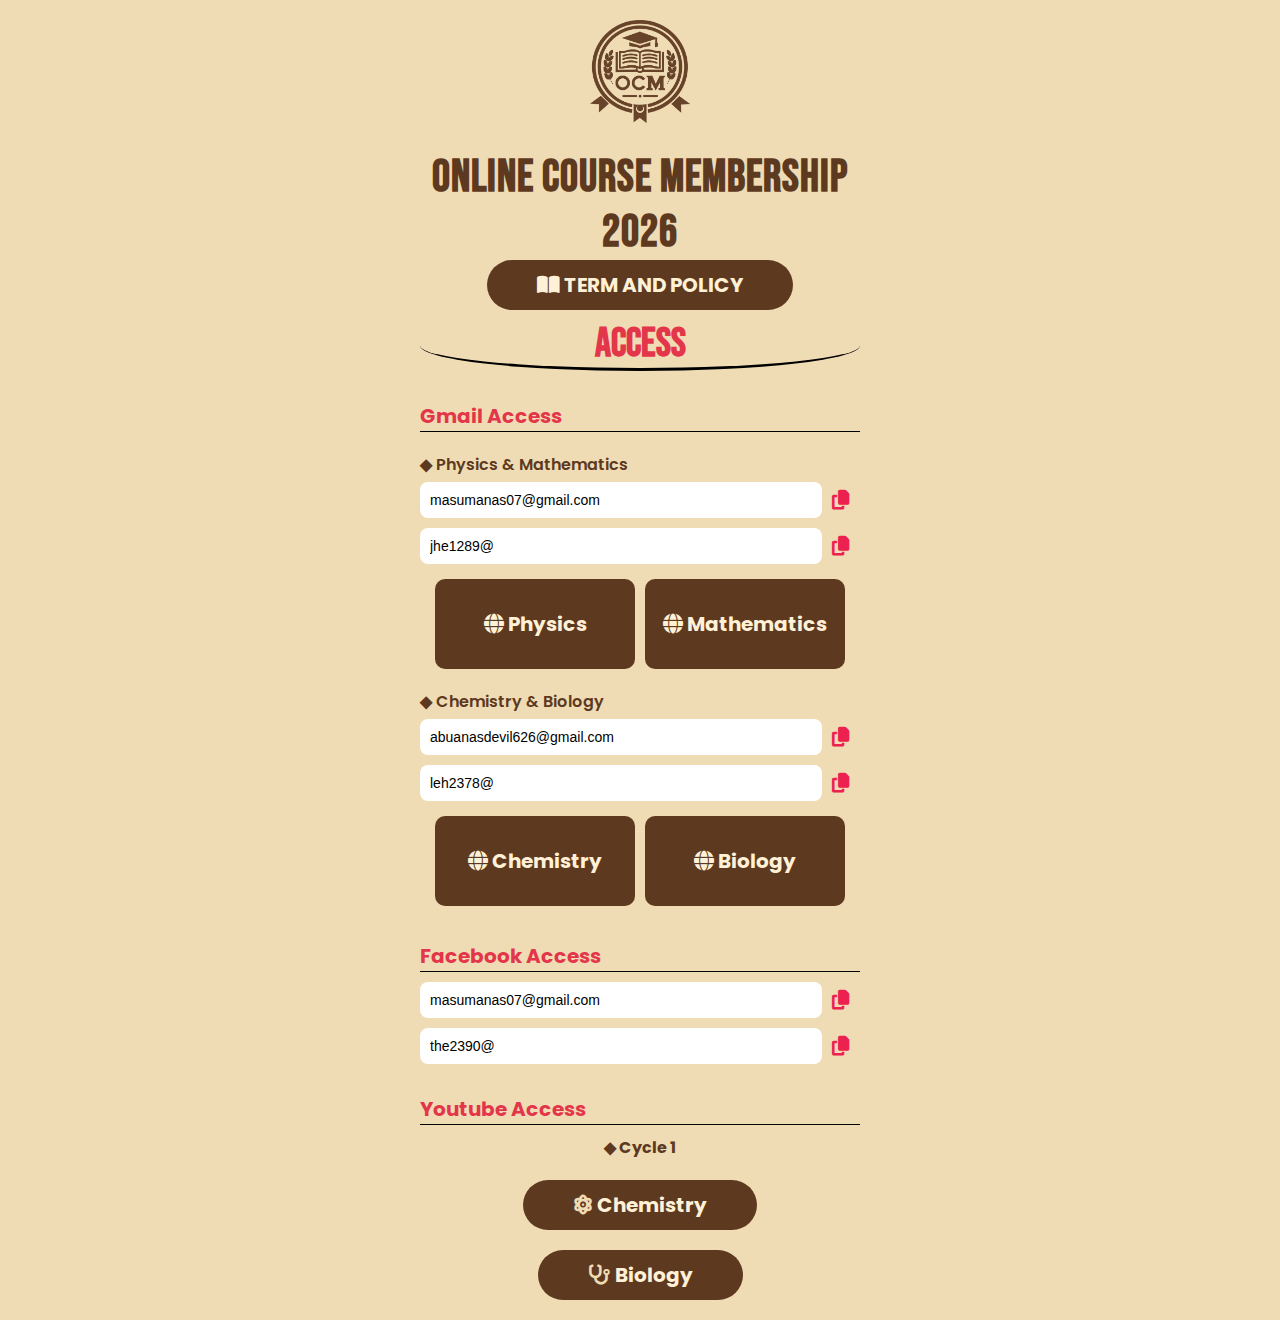
<file: index.html>
<!DOCTYPE html>
<html lang="en">
<head>
  <meta charset="UTF-8" />
  <meta name="viewport" content="width=device-width, initial-scale=1.0"/>
  <title>Online Course Membership 2026</title>
  <link href="https://fonts.googleapis.com/css2?family=Bebas+Neue&family=Poppins:wght@400;600&display=swap" rel="stylesheet"/>
  <link rel="stylesheet" href="styles.css" />
  <link rel="stylesheet" href="https://cdnjs.cloudflare.com/ajax/libs/font-awesome/6.7.2/css/all.min.css">
  <link rel="shortcut icon" href="pics/Asset 3@2x.png" type="image/x-icon">
</head>
<body>
  <div class="container">
    <img src="pics/Asset 3@2x.png" alt="logo" class="logo" />
    <h1>ONLINE COURSE MEMBERSHIP 2026</h1>
    <a href="tap.html" class="btn-term"><i class="fa-solid fa-book-open"></i> TERM AND POLICY</a>

    <h2 class="section-title">ACCESS</h2>

    <div class="section-heading gmail">Gmail Access</div>
    <div class="email-section">
      <h4><span>◆</span> Physics & Mathematics</h4>
      <div class="email-group">
        <input type="text" value="masumanas07@gmail.com" readonly />
        <button onclick="copyToClipboard(this)"><i class="fa-solid fa-copy" style="color: #ec214f;"></i></button>
      </div>

      <div class="email-group">
        <input type="text" value="jhe1289@" readonly />
        <button onclick="copyToClipboard(this)"><i class="fa-solid fa-copy" style="color: #ec214f;"></i></button>
      </div>
      <div class="web-div">
        <a href="https://b2m26.aparsclassroom.com/" class="web-access-div" target="_blank"><i class="fa-solid fa-globe"></i> Physics</a>
        <a href="https://math26.aparsclassroom.com/" class="web-access-div" target="_blank"><i class="fa-solid fa-globe"></i> Mathematics</a>
      </div>
      <h4><span>◆</span> Chemistry & Biology</h4>
      <div class="email-group">
        <input type="text" value="abuanasdevil626@gmail.com" readonly />
        <button onclick="copyToClipboard(this)"><i class="fa-solid fa-copy" style="color: #ec214f;"></i></button>
      </div>
      <div class="email-group">
        <input type="text" value="leh2378@" readonly />
        <button onclick="copyToClipboard(this)"><i class="fa-solid fa-copy" style="color: #ec214f;"></i></button>
      </div>
    </div>
        <div class="web-div">
          <a href="https://chem26.aparsclassroom.com/" class="web-access-div"><i class="fa-solid fa-globe"></i> Chemistry</a>
          <a href="https://bio26.aparsclassroom.com/" class="web-access-div"><i class="fa-solid fa-globe"></i> Biology</a>
        </div>
    <div class="section-heading facebook">Facebook Access</div>
    <div class="email-group">
      <input type="text" value="masumanas07@gmail.com" readonly />
      <button onclick="copyToClipboard(this)"><i class="fa-solid fa-copy" style="color: #ec214f;"></i></button>
    </div>
    <div class="email-group">
      <input type="text" value="the2390@" readonly />
      <button onclick="copyToClipboard(this)"><i class="fa-solid fa-copy" style="color: #ec214f;"></i></button>
    </div>
    <div class="section-heading facebook">Youtube Access</div>
    <h4><span>◆</span> Cycle 1</h4>
    <div class="yt-access-link">
      <a href="yt-access.html"> <span><i class="fa-solid fa-atom"style="color:#f0dcb4;"></i></span> Chemistry</a>
      <a href="yt-access.html"> <span><i class="fa-solid fa-stethoscope" style="color:#f0dcb4;"></i></span> Biology</a>
    </div>
  </div>

  <script src="script.js"></script>
</body>
</html>
</file>
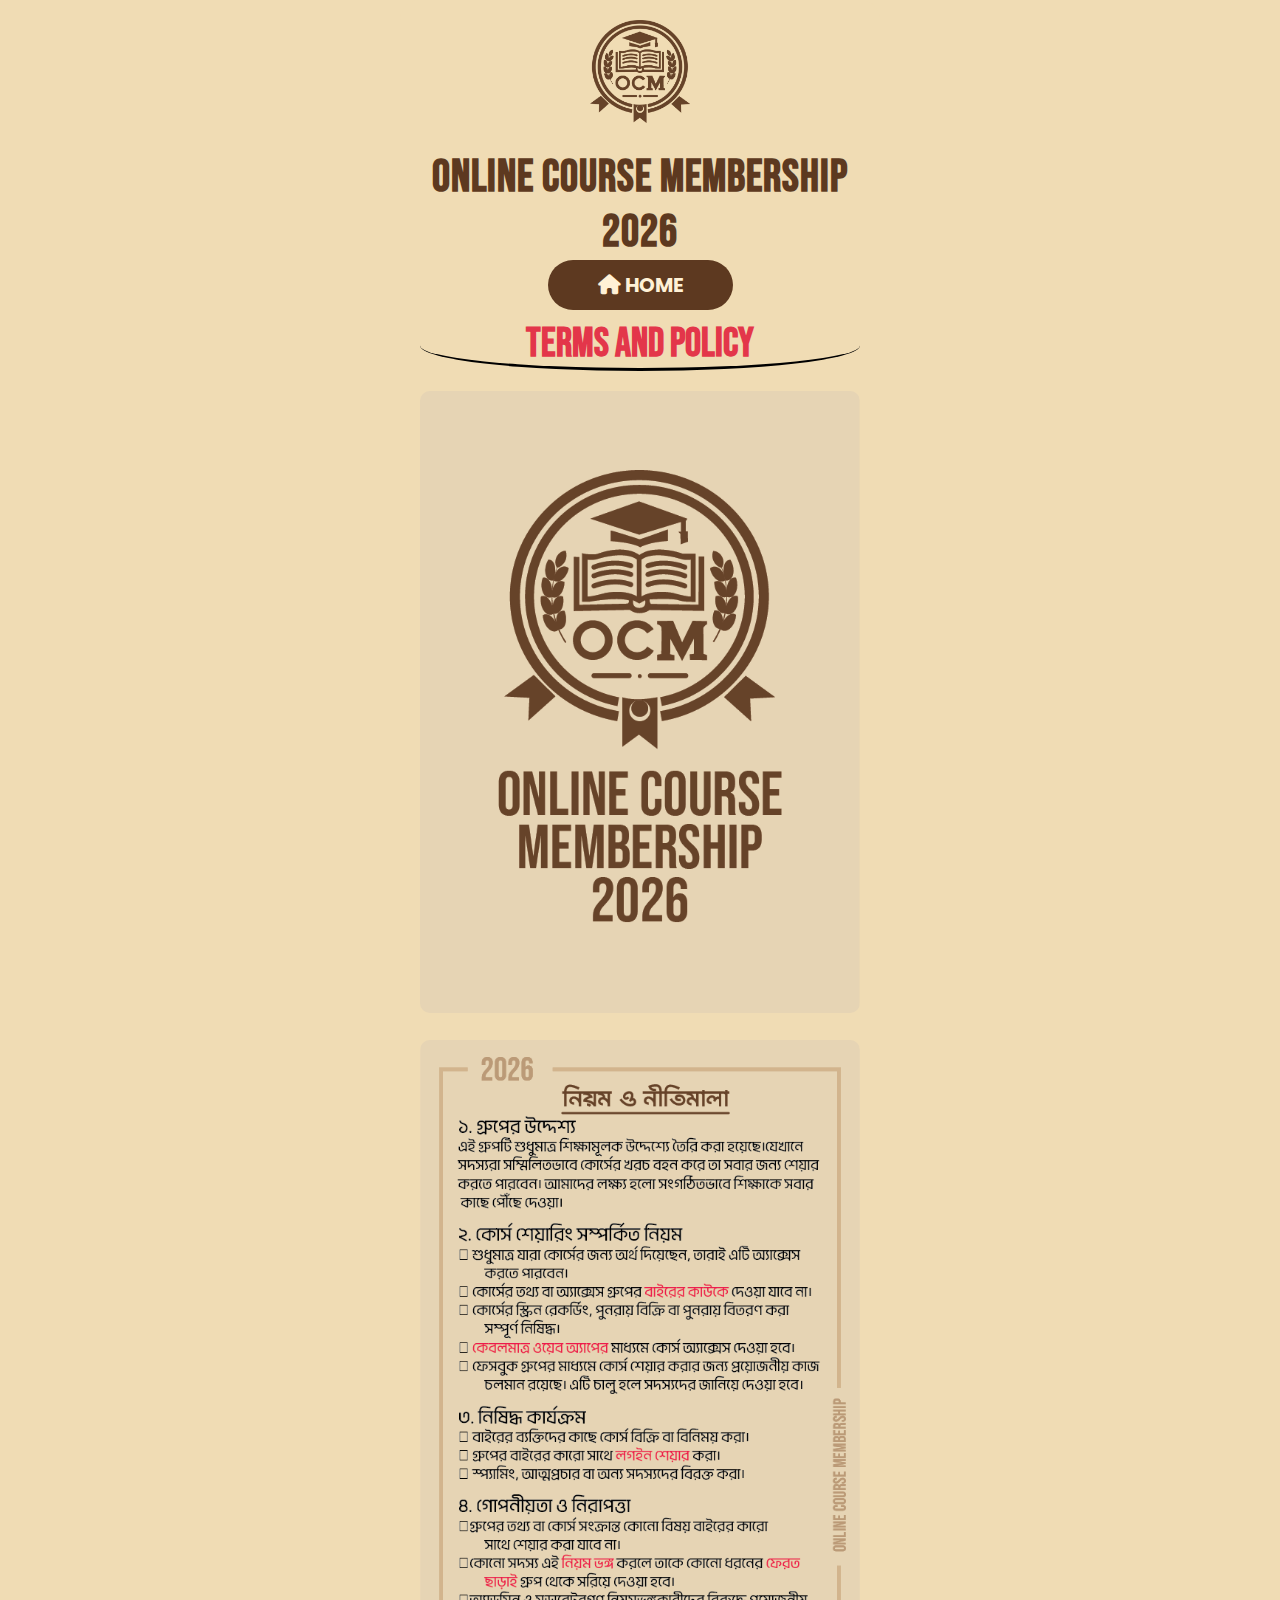
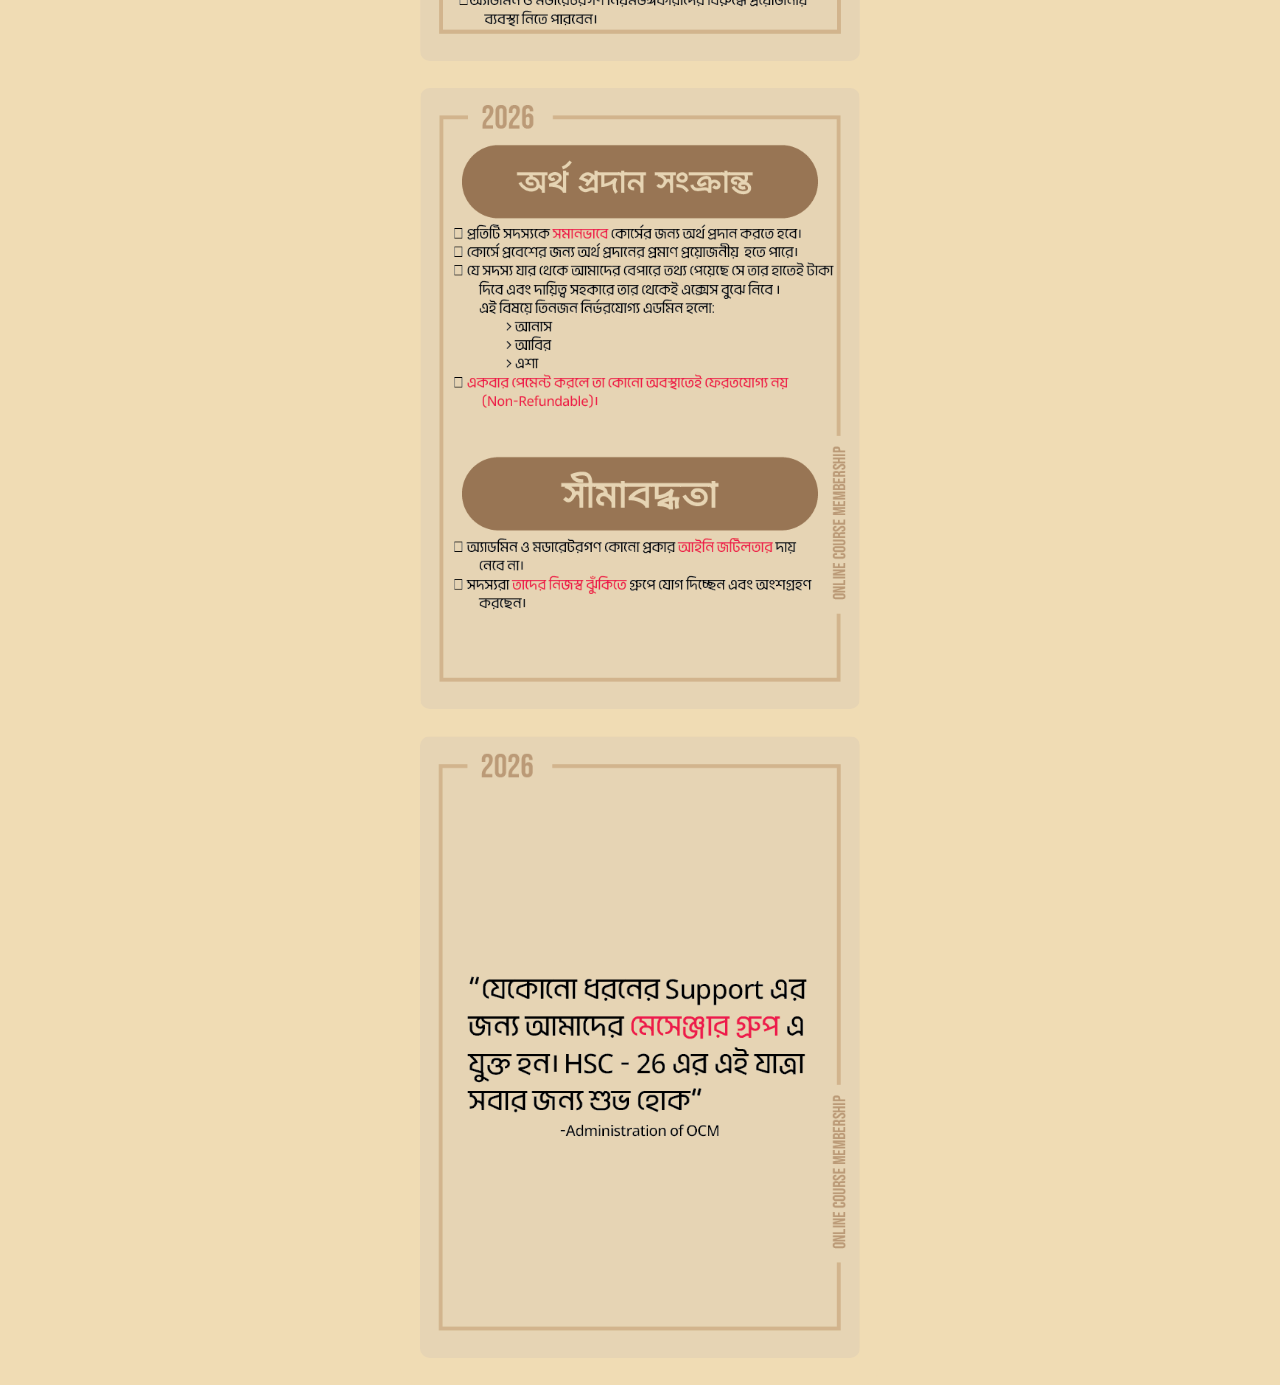
<file: tap.html>
<!DOCTYPE html>
<html lang="en">
<head>
  <meta charset="UTF-8" />
  <meta name="viewport" content="width=device-width, initial-scale=1.0"/>
  <title>Online Course Membership 2026</title>
  <link href="https://fonts.googleapis.com/css2?family=Bebas+Neue&family=Poppins:wght@400;600&display=swap" rel="stylesheet"/>
  <link rel="stylesheet" href="styles.css" />
  <link rel="stylesheet" href="https://cdnjs.cloudflare.com/ajax/libs/font-awesome/6.7.2/css/all.min.css">
  <link rel="shortcut icon" href="pics/Asset 3@2x.png" type="image/x-icon">
</head>
<body>
  <div class="container">
    <img src="pics/Asset 3@2x.png" alt="logo" class="logo" />
    <h1>ONLINE COURSE MEMBERSHIP 2026</h1>
    <a href="index.html" class="btn-term"><i class="fa-solid fa-house"></i> HOME</a>
    <h2 class="section-title">Terms And Policy</h2>
    <img src="pics/Artboard 1.png" alt="Terms and Policy" class="terms-img"/>
    <img src="pics/Artboard 2.png" alt="Terms and Policy" class="terms-img"/>
    <img src="pics/Artboard 4.png" alt="Terms and Policy" class="terms-img"/>
    <img src="pics/Artboard 5.png" alt="Terms and Policy" class="terms-img"/>
</body>
</html>
</file>
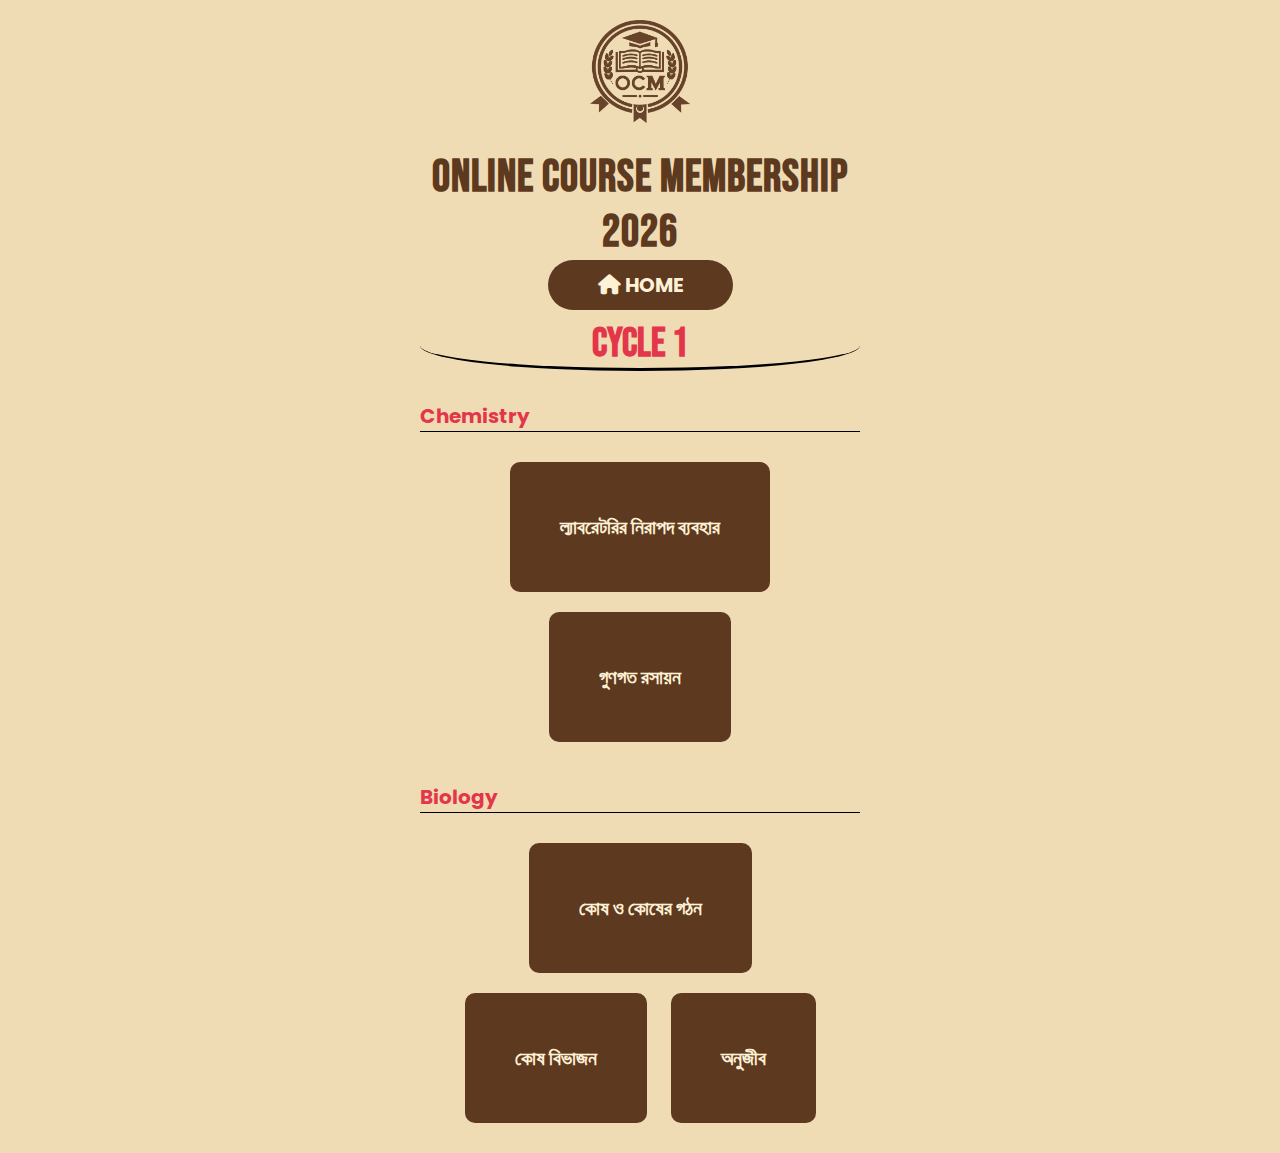
<file: yt-access.html>
<!DOCTYPE html>
<html lang="en">
<head>
  <meta charset="UTF-8" />
  <meta name="viewport" content="width=device-width, initial-scale=1.0"/>
  <title>Online Course Membership 2026</title>
  <link href="https://fonts.googleapis.com/css2?family=Bebas+Neue&family=Poppins:wght@400;600&display=swap" rel="stylesheet"/>
  <link rel="stylesheet" href="styles.css" />
  <link rel="stylesheet" href="https://cdnjs.cloudflare.com/ajax/libs/font-awesome/6.7.2/css/all.min.css">
  <link rel="shortcut icon" href="pics/Asset 3@2x.png" type="image/x-icon">
</head>
<body>
  <div class="container">
    <img src="pics/Asset 3@2x.png" alt="logo" class="logo" />
    <h1>ONLINE COURSE MEMBERSHIP 2026</h1>
    <a href="index.html" class="btn-term"><i class="fa-solid fa-house"></i> HOME</a>
    <h2 class="section-title">Cycle 1</h2>
    <div class="section-heading gmail">Chemistry</div>
    <div class="yt-div">
        <a href="https://youtube.com/playlist?list=PLJMUrhHfo2Bq13m3498gqeYF8EPIS-WgI&si=1wH4tmEYhFZedioM" class="yt-access-div" target="_blank">ল্যাবরেটরির নিরাপদ ব্যবহার</a>
        <a href="https://youtube.com/playlist?list=PLJMUrhHfo2BpEylnsoJ-9twS80VGRMNpl&si=CynIHaL1H1oUJb-8" class="yt-access-div" target="_blank">গুণগত রসায়ন</a>
    </div>
    <div class="section-heading gmail">Biology</div>
    <div class="yt-div">
        <a href="https://youtube.com/playlist?list=PLJMUrhHfo2BrCs0b9vrhJOdes5BqJxhOT&si=9GY12pWxg6N_J-Md" class="yt-access-div" target="_blank">কোষ ও কোষের গঠন</a>
        <a href="https://youtube.com/playlist?list=PLJMUrhHfo2BrRKR3Kwly8AgfAITIEpA4n&si=HC5ql5vzF-9YiXT8" class="yt-access-div" target="_blank">কোষ বিভাজন</a>
        <a href="https://youtube.com/playlist?list=PLJMUrhHfo2BrgCpaRMGkqVJwirEUUApaJ&si=qZIqypGMjqcAgEkc" class="yt-access-div" target="_blank">অনুজীব</a>
    </div>
</body>
</html>
</file>
<file: styles.css>
* {
    margin: 0;
    padding: 0;
    box-sizing: border-box;
  }
  
  body {
    font-family: 'Poppins', sans-serif;
    background: #f0dcb4;
    color: #5d3920;
    display: flex;
    justify-content: center;
    align-items: center;
    min-height: 100vh;
  }
  
  .container {
    width: 90%;
    max-width: 480px;
    background: #f0dcb4;
    padding: 20px;
    border-radius: 20px;
    text-align: center;
  }
  
  .logo {
    width: 100px;
    margin: 0 auto 20px;
  }
  
  h1 {
    font-family: 'Bebas Neue', sans-serif;
    font-size: 45px;
    letter-spacing: 1px;
  }
  
  h2 {
    font-family: 'Bebas Neue', sans-serif;
  }
  
  .btn-term {
    background-color: #5d3920;
    color: #fff1d6;
    padding: 10px 50px;
    border-radius: 40px;
    font-weight: bold;
    font-size: 20px;
    display: inline-block;
    text-decoration: none;
  }
  .section-title {
    font-family: 'Bebas Neue', sans-serif;
    color: #e3364a;
    font-size: 40px;
    margin-top: 10px;
    border-bottom: 3px solid #000;
    border-radius: 100%;
    display: block;
  }
  .section-heading {
  font-size: 20px;
  font-weight: bold;
  font-family: 'Poppins', sans-serif;
  margin-top: 30px;
  margin-bottom: 10px;
  text-align: left;
  border-bottom: 1px solid black ;
}

.section-heading.gmail {
  color: #e3364a;
}

.section-heading.facebook {
  color: #e3364a;
}

  .email-section {
    text-align: left;
    margin-top: 20px;
  }
  
  .email-section h4 {
    font-weight: 600;
    margin: 15px 0 5px;
  }
  
  .email-group {
    display: flex;
    align-items: center;
    margin-bottom: 10px;
  }
  
  .email-group input {
    flex: 1;
    padding: 10px;
    border-radius: 8px;
    border: none;
    font-size: 14px;
  }
  
  .email-group button {
    background-color: transparent;
    border: none;
    cursor: pointer;
    padding: 0 10px;
    font-size: 20px;
    color: #e3364a;
  }
  
  .facebook-box {
    background: #fff;
    margin-top: 30px;
    padding: 20px;
    border-radius: 15px;
    color: #e3364a;
    font-weight: 600;
    font-size: 18px;
    display: flex;
    align-items: center;
    justify-content: center;
    flex-direction: column;
  }
  
  .facebook-box span {
    font-size: 40px;
    margin-bottom: 10px;
  }
  .yt-access-link a{
    background-color: #5d3920;
    color: #fff1d6;
    padding: 10px 50px;
    border-radius: 40px;
    font-weight: bold;
    font-size: 20px;
    display: inline-block;
    text-decoration: none;
    margin-top: 20px;
  }
  .yt-div{
    display: block;
    justify-content: center;
    align-items: center;
    margin-top: 20px;
  }
  .yt-access-div{
    background-color: #5d3920;
    color: #fff1d6;
    padding: 50px;
    border-radius: 10px;
    margin: 10px;
    font-weight: bold;
    font-size: 20px;
    display: inline-block;
    text-decoration: none;
  }
  .web-div{
    display: flex;
    justify-content: center;
  }
  .web-access-div{
    text-align: center;
    background-color: #5d3920;
    color: #fff1d6;
    width: 200px;
    padding: 30px 0px 30px 0px;
    border-radius: 10px;
    margin: 5px;
    font-weight: bold;
    font-size: 20px;
    display: inline-block;
    text-decoration: none;
  }
  .terms-img{
    width: 100%;
    height: auto;
    margin-top: 20px;
    border-radius: 10px;
  }
</file>
